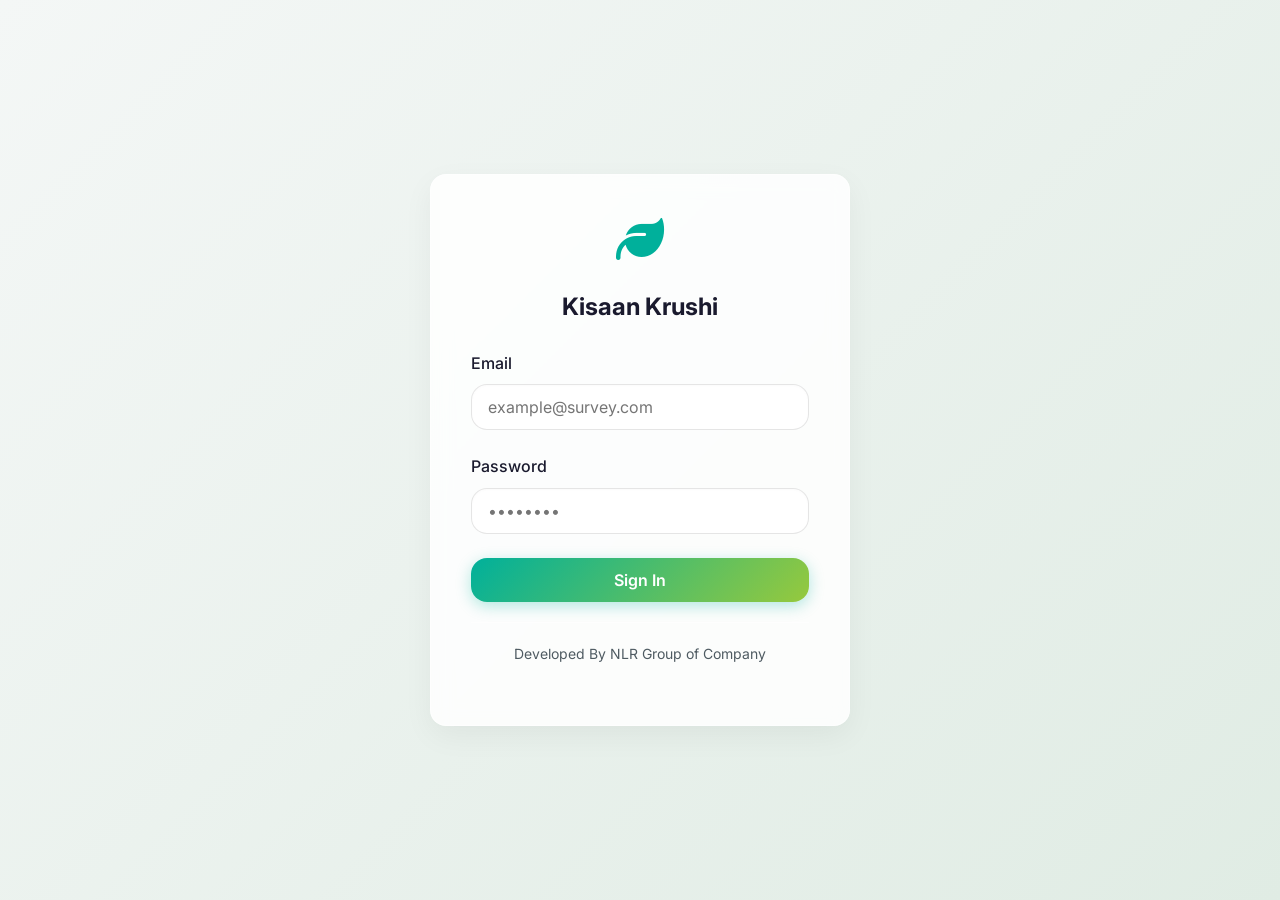
<file: index.html>
<!DOCTYPE html>
<html lang="en">
<head>
    <meta charset="UTF-8">
    <meta name="viewport" content="width=device-width, initial-scale=1.0">
    <title>Kisaan Krushi</title>
    <link rel="icon" type="image/png" href="favicon.png">
    <!-- Redirect to login page -->
    <meta http-equiv="refresh" content="0; url=login.html">
    <link rel="stylesheet" href="css/style.css">
</head>
<body>
    <div class="loader-container">
        <div class="loader"></div>
        <p>Redirecting to login...</p>
    </div>
</body>
</html>
</file>
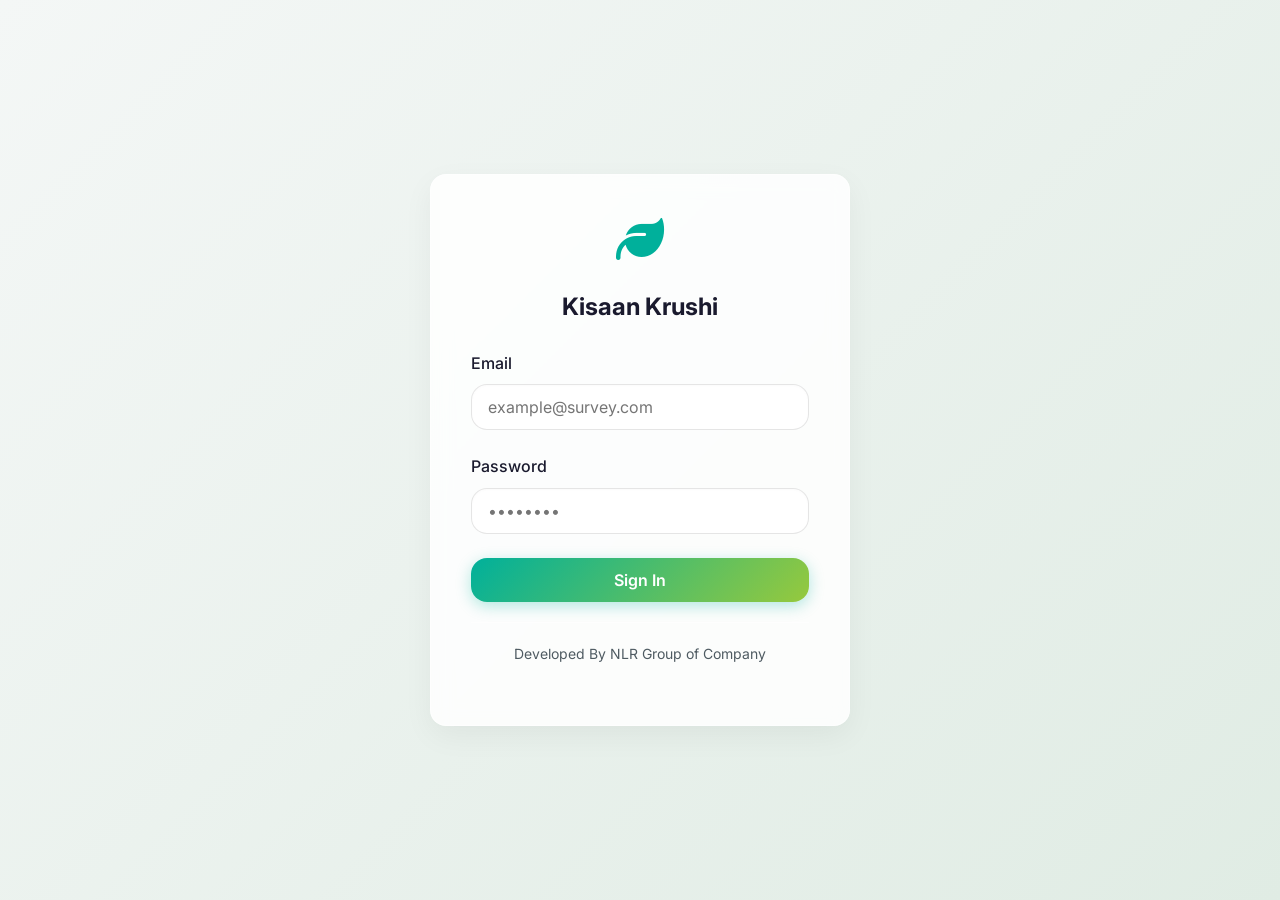
<file: login.html>
<!DOCTYPE html>
<html lang="en">
<head>
    <meta charset="UTF-8">
    <meta name="viewport" content="width=device-width, initial-scale=1.0">
    <title>Login - Kisaan Krushi</title>
    <link rel="icon" type="image/png" href="favicon.png">
    <!-- FontAwesome for icons -->
    <link rel="stylesheet" href="https://cdnjs.cloudflare.com/ajax/libs/font-awesome/6.4.0/css/all.min.css">
    <!-- Google Fonts -->
    <link href="https://fonts.googleapis.com/css2?family=Inter:wght@400;500;600;700&display=swap" rel="stylesheet">
    <link rel="stylesheet" href="css/style.css">
</head>
<body>
    <div class="auth-wrapper">
        <div class="auth-card">
            <div class="logo-container">
                <i class="fa-solid fa-leaf"></i>
            </div>
            <h2>Kisaan Krushi</h2>
            
            <form id="login-form">
                <div class="input-group">
                    <label for="email">Email</label>
                    <input type="email" id="email" name="email" placeholder="example@survey.com" required>
                </div>
                
                <div class="input-group">
                    <label for="password">Password</label>
                    <input type="password" id="password" name="password" placeholder="••••••••" required>
                </div>
                
                <button type="submit" class="btn btn-primary" id="login-btn">
                    <span id="login-text">Sign In</span>
                    <i class="fa-solid fa-spinner fa-spin hidden" id="login-spinner"></i>
                </button>
            </form>
            
            <p id="error-message" class="mt-2 hidden" style="color: var(--error-color); font-size: 0.875rem;"></p>
            
            <div class="nlr-footer auth-footer">
                Developed By NLR Group of Company
            </div>
        </div>
    </div>

    <div id="toast-container"></div>

    <script type="module" src="js/auth.js"></script>
</body>
</html>
</file>
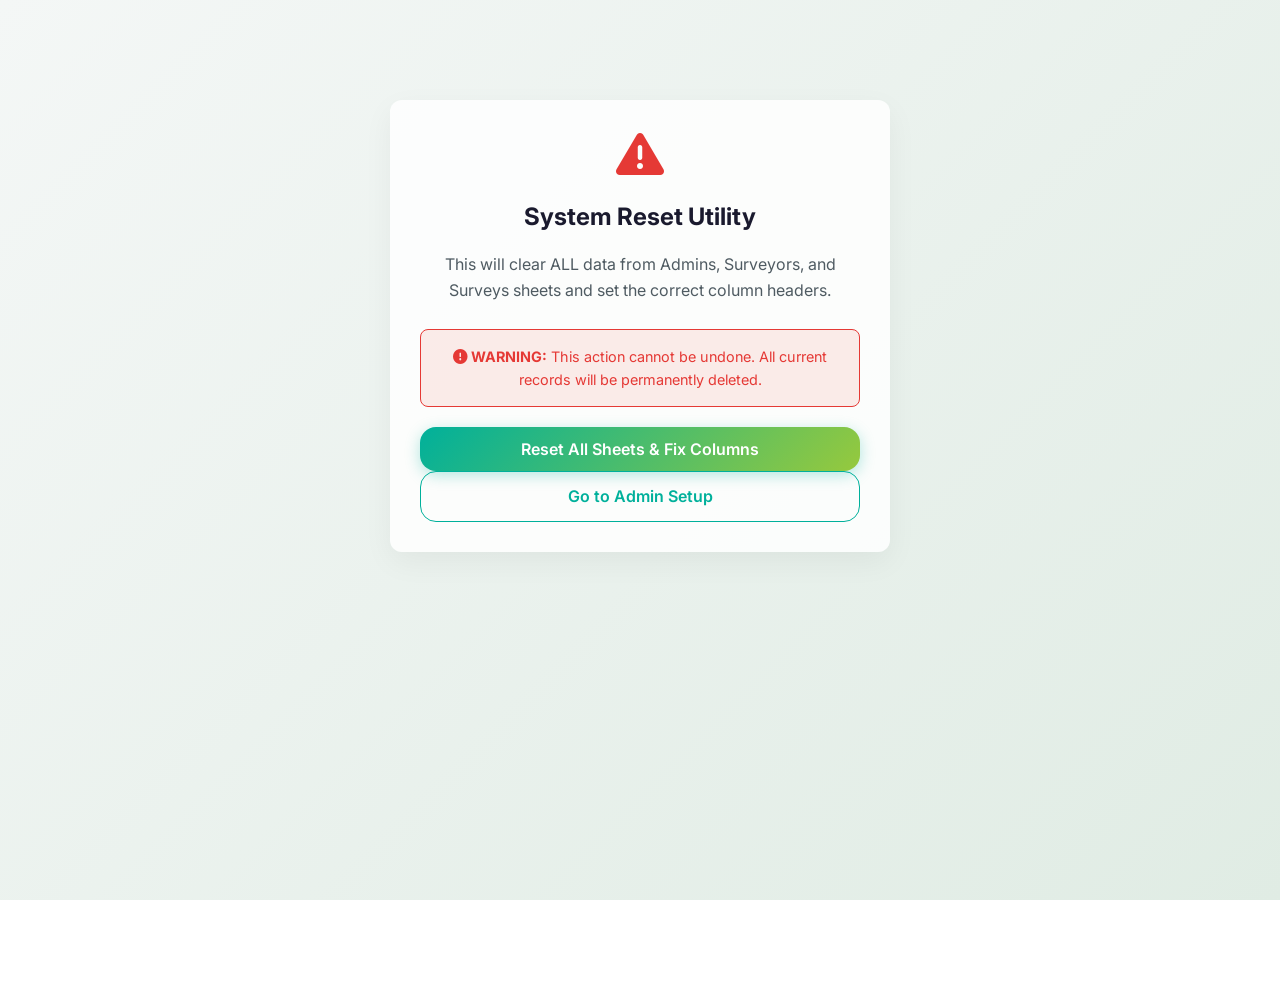
<file: reset-sheets.html>
<!DOCTYPE html>
<html lang="en">
<head>
    <meta charset="UTF-8">
    <meta name="viewport" content="width=device-width, initial-scale=1.0">
    <title>Sheet Reset Utility - Kisaan Krushi</title>
    <link rel="stylesheet" href="https://cdnjs.cloudflare.com/ajax/libs/font-awesome/6.4.0/css/all.min.css">
    <link href="https://fonts.googleapis.com/css2?family=Inter:wght@400;500;600;700&display=swap" rel="stylesheet">
    <link rel="stylesheet" href="css/style.css">
    <style>
        .reset-container {
            max-width: 500px;
            margin: 100px auto;
            padding: 30px;
            background: var(--card-bg);
            border-radius: 12px;
            box-shadow: var(--shadow);
            text-align: center;
        }
        .warning-box {
            background: rgba(231, 76, 60, 0.1);
            color: var(--error-color);
            padding: 15px;
            border-radius: 8px;
            margin-bottom: 20px;
            font-size: 0.9rem;
            border: 1px solid var(--error-color);
        }
    </style>
</head>
<body>
    <div class="reset-container">
        <i class="fa-solid fa-triangle-exclamation" style="font-size: 3rem; color: var(--error-color); margin-bottom: 20px;"></i>
        <h2>System Reset Utility</h2>
        <p style="color: var(--text-light); margin-bottom: 25px;">This will clear ALL data from Admins, Surveyors, and Surveys sheets and set the correct column headers.</p>
        
        <div class="warning-box">
            <i class="fa-solid fa-circle-exclamation"></i>
            <strong>WARNING:</strong> This action cannot be undone. All current records will be permanently deleted.
        </div>

        <button id="reset-btn" class="btn btn-primary" style="background-color: var(--error-color); border-color: var(--error-color); width: 100%;">
            <span id="reset-text">Reset All Sheets & Fix Columns</span>
            <i class="fa-solid fa-spinner fa-spin hidden" id="reset-spinner"></i>
        </button>

        <p id="status-msg" class="mt-3 hidden"></p>
        
        <div class="mt-4">
            <a href="setup-admin.html" class="btn btn-outline" style="width: 100%;">Go to Admin Setup</a>
        </div>
    </div>

    <script type="module">
        const GOOGLE_SCRIPT_URL = 'https://script.google.com/macros/s/AKfycby-aBhSAfN3-8Vk-1LAYCkhpKBHkflLofPDVS2rI8sXXeQGQu3JxgvMpJYQ2giubccYnQ/exec';

        document.getElementById('reset-btn').addEventListener('click', async () => {
            if (!confirm('Are you absolutely sure? This will delete all your current data!')) return;

            const btn = document.getElementById('reset-btn');
            const btnText = document.getElementById('reset-text');
            const spinner = document.getElementById('reset-spinner');
            const statusMsg = document.getElementById('status-msg');

            btn.disabled = true;
            btnText.classList.add('hidden');
            spinner.classList.remove('hidden');
            statusMsg.classList.add('hidden');

            try {
                const response = await fetch(GOOGLE_SCRIPT_URL, {
                    method: 'POST',
                    body: JSON.stringify({ action: 'reset_sheets' }),
                    headers: { 'Content-Type': 'text/plain;charset=utf-8' }
                });

                const result = await response.json();
                if (result.status === 'success') {
                    statusMsg.textContent = "✅ System Reset Successful! Sheets columns fixed and old data deleted.";
                    statusMsg.style.color = "var(--success-color)";
                } else {
                    throw new Error(result.message);
                }
            } catch (error) {
                statusMsg.textContent = "❌ Error: " + error.message;
                statusMsg.style.color = "var(--error-color)";
            } finally {
                statusMsg.classList.remove('hidden');
                btnText.classList.remove('hidden');
                spinner.classList.add('hidden');
            }
        });
    </script>
</body>
</html>
</file>
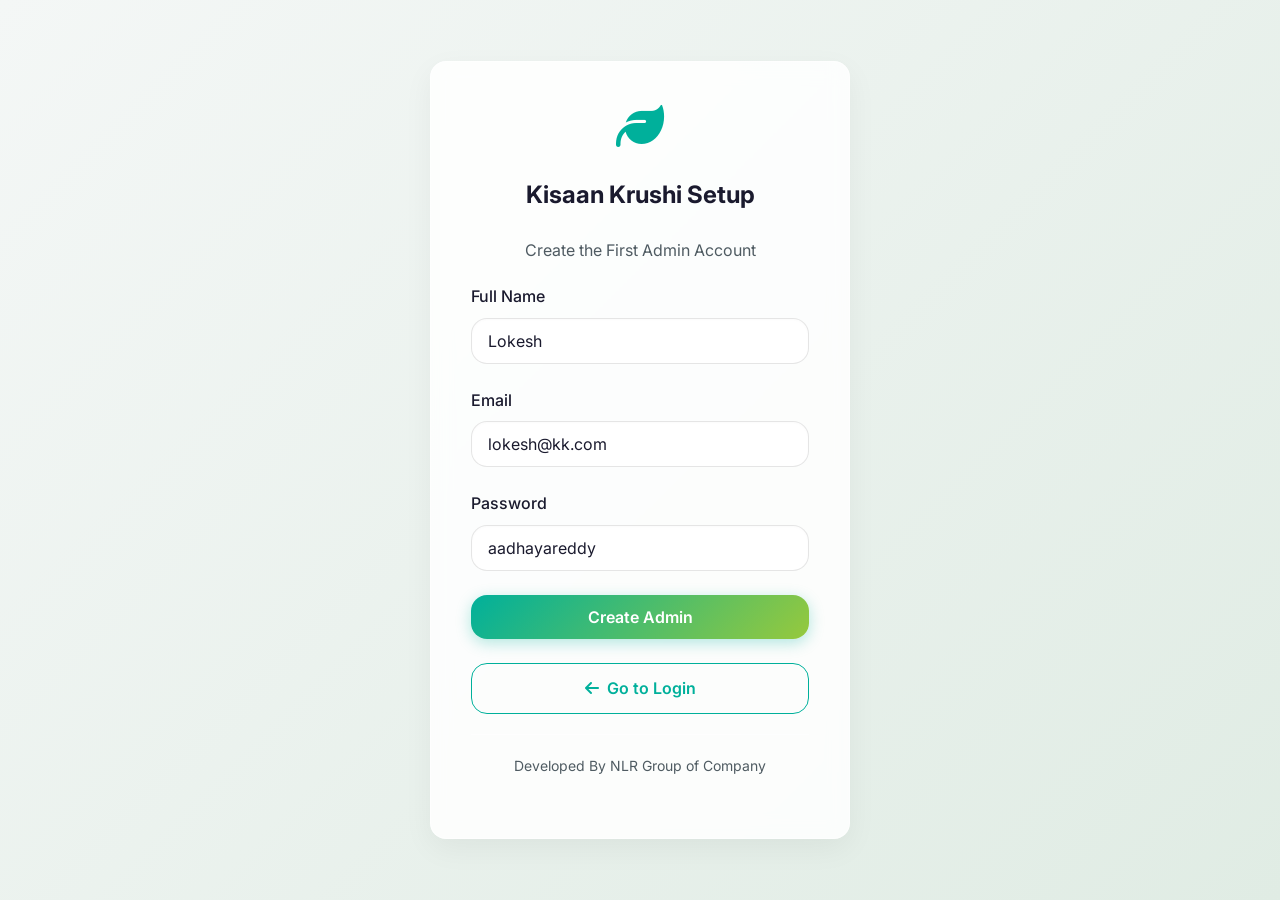
<file: setup-admin.html>
<!DOCTYPE html>
<html lang="en">
<head>
    <meta charset="UTF-8">
    <meta name="viewport" content="width=device-width, initial-scale=1.0">
    <title>Admin Setup - Kisaan Krushi</title>
    <link rel="icon" type="image/png" href="favicon.png">
    <link rel="stylesheet" href="https://cdnjs.cloudflare.com/ajax/libs/font-awesome/6.4.0/css/all.min.css">
    <link href="https://fonts.googleapis.com/css2?family=Inter:wght@400;500;600;700&display=swap" rel="stylesheet">
    <link rel="stylesheet" href="css/style.css">
</head>
<body>
    <div class="auth-wrapper">
        <div class="auth-card">
            <div class="logo-container">
                <i class="fa-solid fa-leaf"></i>
            </div>
            <h2>Kisaan Krushi Setup</h2>
            <p style="color: var(--text-light); margin-bottom: 20px;">Create the First Admin Account</p>
            
            <form id="setup-admin-form">
                <div class="input-group">
                    <label for="admin-name">Full Name</label>
                    <input type="text" id="admin-name" value="Lokesh" required>
                </div>

                <div class="input-group">
                    <label for="admin-email">Email</label>
                    <input type="email" id="admin-email" value="lokesh@kk.com" required>
                </div>
                
                <div class="input-group">
                    <label for="admin-password">Password</label>
                    <input type="text" id="admin-password" value="aadhayareddy" required minlength="6">
                </div>
                
                <button type="submit" class="btn btn-primary" id="setup-btn">
                    <span id="setup-text">Create Admin</span>
                    <i class="fa-solid fa-spinner fa-spin hidden" id="setup-spinner"></i>
                </button>
            </form>
            
            <p id="setup-message" class="mt-2 hidden" style="font-size: 0.875rem;"></p>
            
            <div class="mt-3">
                <a href="login.html" class="btn btn-outline" style="width: 100%;"><i class="fa-solid fa-arrow-left"></i> Go to Login</a>
            </div>
            <div class="nlr-footer auth-footer">
                Developed By NLR Group of Company
            </div>
        </div>
    </div>

    <div id="toast-container"></div>

    <script type="module">
        const GOOGLE_SCRIPT_URL = 'https://script.google.com/macros/s/AKfycby-aBhSAfN3-8Vk-1LAYCkhpKBHkflLofPDVS2rI8sXXeQGQu3JxgvMpJYQ2giubccYnQ/exec';

        async function hashPassword(password) {
            const msgBuffer = new TextEncoder().encode(password);
            const hashBuffer = await crypto.subtle.digest('SHA-256', msgBuffer);
            const hashArray = Array.from(new Uint8Array(hashBuffer));
            return hashArray.map(b => b.toString(16).padStart(2, '0')).join('');
        }

        document.getElementById('setup-admin-form').addEventListener('submit', async (e) => {
            e.preventDefault();
            
            const name = document.getElementById('admin-name').value.trim();
            const email = document.getElementById('admin-email').value.trim();
            const password = document.getElementById('admin-password').value;
            
            const btnText = document.getElementById('setup-text');
            const spinner = document.getElementById('setup-spinner');
            const msg = document.getElementById('setup-message');
            
            msg.classList.add('hidden');
            btnText.classList.add('hidden');
            spinner.classList.remove('hidden');
            
            try {
                const hashedPassword = await hashPassword(password);
                const adminID = `ADM_${Date.now()}`;
                const isAdminCEO = email.toLowerCase() === 'nlr@kk.com' || email.toLowerCase() === 'admin@kk.com';

                const payload = {
                    action: 'create_user',
                    sheetName: 'Admins',
                    rowData: [
                        adminID,
                        name,
                        email,
                        hashedPassword,
                        isAdminCEO ? 'ceo' : 'admin',
                        true,
                        new Date().toISOString()
                    ]
                };

                const response = await fetch(GOOGLE_SCRIPT_URL, {
                    method: 'POST',
                    body: JSON.stringify(payload),
                    headers: { 'Content-Type': 'text/plain;charset=utf-8' }
                });

                const result = await response.json();
                
                if (result.status === 'success') {
                    msg.textContent = "Admin account created in Google Sheets successfully! You can now login.";
                    msg.style.color = "var(--success-color)";
                } else {
                    throw new Error(result.message || "Failed to save to Google Sheets.");
                }
                msg.classList.remove('hidden');
                
            } catch (error) {
                msg.textContent = error.message;
                msg.style.color = "var(--error-color)";
                msg.classList.remove('hidden');
            } finally {
                btnText.classList.remove('hidden');
                spinner.classList.add('hidden');
            }
        });
    </script>
</body>
</html>
</file>
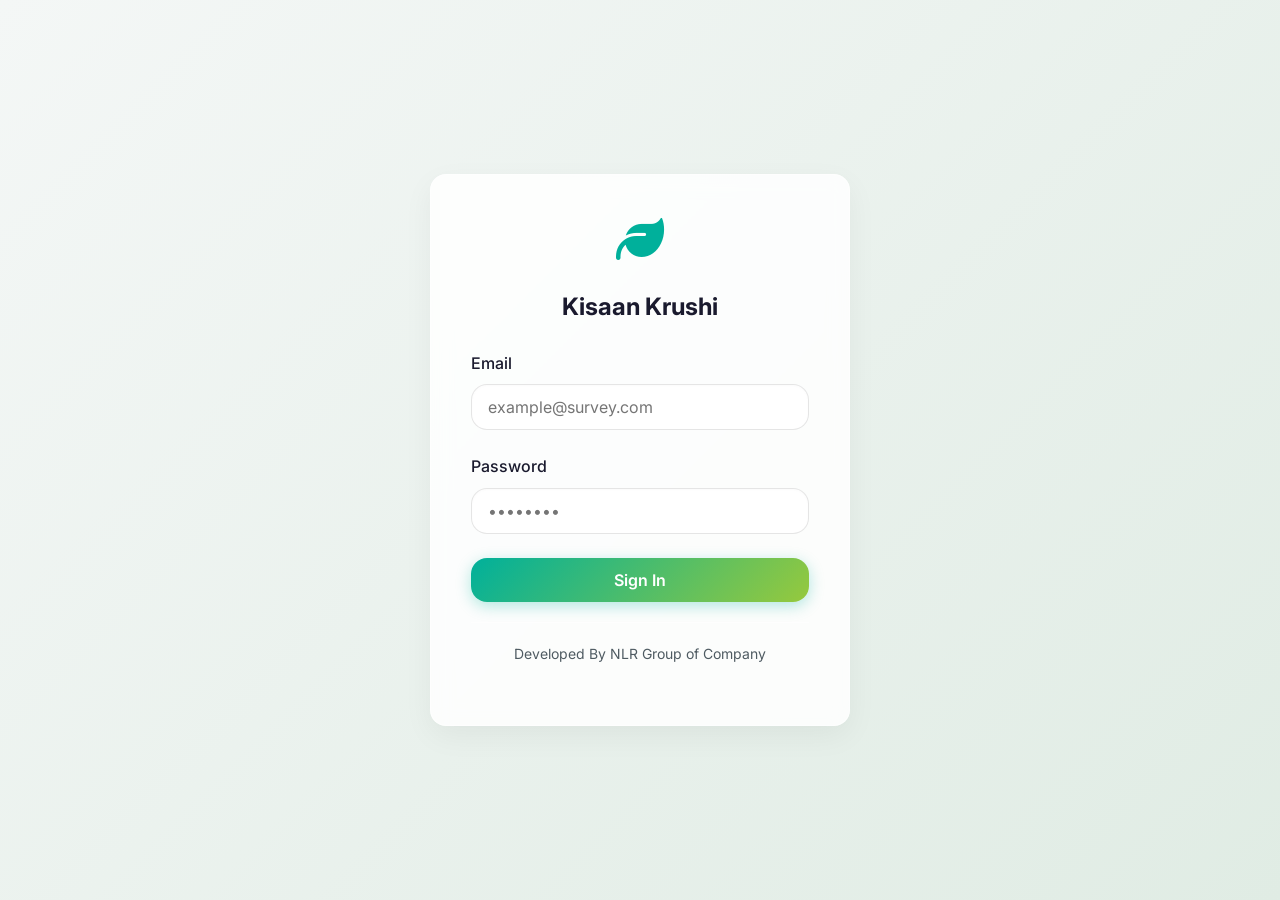
<file: survey-form.html>
<!DOCTYPE html>
<html lang="en">
<head>
    <meta charset="UTF-8">
    <meta name="viewport" content="width=device-width, initial-scale=1.0">
    <title>New Survey - Kisaan Krushi</title>
    <link rel="icon" type="image/png" href="favicon.png">
    <link rel="stylesheet" href="https://cdnjs.cloudflare.com/ajax/libs/font-awesome/6.4.0/css/all.min.css">
    <link href="https://fonts.googleapis.com/css2?family=Inter:wght@400;500;600;700&display=swap" rel="stylesheet">
    <link rel="stylesheet" href="css/style.css">
</head>
<body>
    <div class="container" style="padding: 30px 15px;">
        <div class="survey-card card">
            <div class="header">
                <div style="flex: 1; min-width: 0;">
                    <h1 style="font-size: 1.8rem; margin-bottom: 5px; color: var(--text-color);"><i class="fa-solid fa-leaf" style="color: var(--primary-color);"></i> Kisaan Krushi Survey</h1>
                    <p style="color: var(--text-light); margin: 0;">Fill in all required details</p>
                </div>
                <a href="surveyor-dashboard.html" class="btn btn-outline"><i class="fa-solid fa-arrow-left"></i> Back to Dashboard</a>
            </div>

            <form id="survey-form">
                <!-- Basic Info -->
                <h3 class="mb-2" style="border-bottom: 1px solid var(--border-color); padding-bottom: 10px;">Basic Information</h3>
                <div class="form-row">
                    <div class="input-group">
                        <label for="farmer-name">Farmer Name *</label>
                        <input type="text" id="farmer-name" required>
                    </div>
                    <div class="input-group">
                        <label for="phone">Phone Number *</label>
                        <input type="tel" id="phone" pattern="[0-9]{10}" placeholder="10 digit number" required>
                    </div>
                </div>

                <!-- Location Info -->
                <h3 class="mt-3 mb-2" style="border-bottom: 1px solid var(--border-color); padding-bottom: 10px;">Location Details</h3>
                <div class="form-row">
                    <div class="input-group">
                        <label for="state">State *</label>
                        <select id="state" required>
                            <option value="">Select State</option>
                            <option value="Andhra Pradesh">Andhra Pradesh</option>
                            <option value="Telangana">Telangana</option>
                            <!-- add more as needed -->
                        </select>
                    </div>
                    <div class="input-group">
                        <label for="district">District *</label>
                        <input type="text" id="district" required>
                    </div>
                </div>
                <div class="form-row">
                    <div class="input-group">
                        <label for="mandal">Mandal/Block *</label>
                        <input type="text" id="mandal" required>
                    </div>
                    <div class="input-group">
                        <label for="village">Village *</label>
                        <input type="text" id="village" required>
                    </div>
                </div>

                <div class="input-group mt-2">
                    <label>GPS Location *</label>
                    <div style="display: flex; gap: 10px; align-items: center;">
                        <button type="button" class="btn btn-secondary" id="get-location-btn"><i class="fa-solid fa-location-dot"></i> Get Current Location</button>
                        <span id="location-status" style="font-size: 0.875rem; color: var(--text-light);">Not captured</span>
                    </div>
                    <!-- Hidden inputs to store coordinates -->
                    <input type="hidden" id="latitude" required>
                    <input type="hidden" id="longitude" required>
                </div>

                <!-- Farming Details -->
                <h3 class="mt-3 mb-2" style="border-bottom: 1px solid var(--border-color); padding-bottom: 10px;">Agriculture Details</h3>
                <div class="form-row">
                    <div class="input-group">
                        <label for="crop">Crop Cultivated *</label>
                        <select id="crop" required>
                            <option value="">Select Crop</option>
                            <option value="Paddy">Paddy / Rice</option>
                            <option value="Cotton">Cotton</option>
                            <option value="Maize">Maize</option>
                            <option value="Groundnut">Groundnut</option>
                            <option value="Chilli">Chilli</option>
                            <option value="Sugarcane">Sugarcane</option>
                            <option value="Other">Other</option>
                        </select>
                    </div>
                    <div class="input-group">
                        <label for="land-size">Land Size (Acres) *</label>
                        <input type="number" step="0.1" min="0.1" id="land-size" required>
                    </div>
                </div>

                <div class="input-group mt-2">
                    <label for="suggestion">Farmer's Suggestion / Feedback</label>
                    <textarea id="suggestion" rows="4"></textarea>
                </div>

                <!-- Media Capture -->
                <h3 class="mt-3 mb-2" style="border-bottom: 1px solid var(--border-color); padding-bottom: 10px;">Media Uploads</h3>
                
                <div class="media-capture">
                    <label style="display:block; margin-bottom: 10px; font-weight: 500;">Photo with Farmer *</label>
                    <input type="file" id="photo-input" accept="image/*" capture="environment" style="display: none;" required>
                    <button type="button" class="btn btn-outline" id="trigger-photo-btn"><i class="fa-solid fa-camera"></i> Capture Photo</button>
                    <div class="mt-2 text-center">
                        <img id="photo-preview" class="media-preview hidden" src="" alt="Captured Photo">
                    </div>
                </div>

                <div class="media-capture">
                    <label style="display:block; margin-bottom: 10px; font-weight: 500;">Audio Suggestion Recording</label>
                    <div style="display: flex; gap: 10px; justify-content: center;">
                        <button type="button" class="btn btn-outline" id="start-record-btn" style="color: var(--error-color); border-color: var(--error-color);"><i class="fa-solid fa-microphone"></i> Start Recording</button>
                        <button type="button" class="btn btn-secondary hidden" id="stop-record-btn"><i class="fa-solid fa-stop"></i> Stop</button>
                    </div>
                    <div class="mt-2 hidden" id="audio-playback-container">
                        <audio id="audio-preview" controls class="mt-1"></audio>
                        <p style="font-size: 0.8rem; color: var(--success-color);">Audio recorded successfully.</p>
                    </div>
                </div>

                <div style="margin-top: 40px; border-top: 1px solid var(--border-color); padding-top: 20px;">
                    <button type="submit" class="btn btn-primary" id="submit-survey-btn" style="width: 100%; font-size: 1.125rem; padding: 16px;">
                        <span id="submit-text">Submit Survey</span>
                        <i class="fa-solid fa-spinner fa-spin hidden" id="submit-spinner"></i>
                    </button>
                </div>
            </form>
            
            <div class="nlr-footer mt-3">
                Developed By NLR Group of Company
            </div>
        </div>
    </div>

    <div id="toast-container"></div>

    <script type="module" src="js/firebase-config.js"></script>
    <script type="module" src="js/auth.js"></script>
    <script type="module" src="js/survey.js"></script>
</body>
</html>
</file>
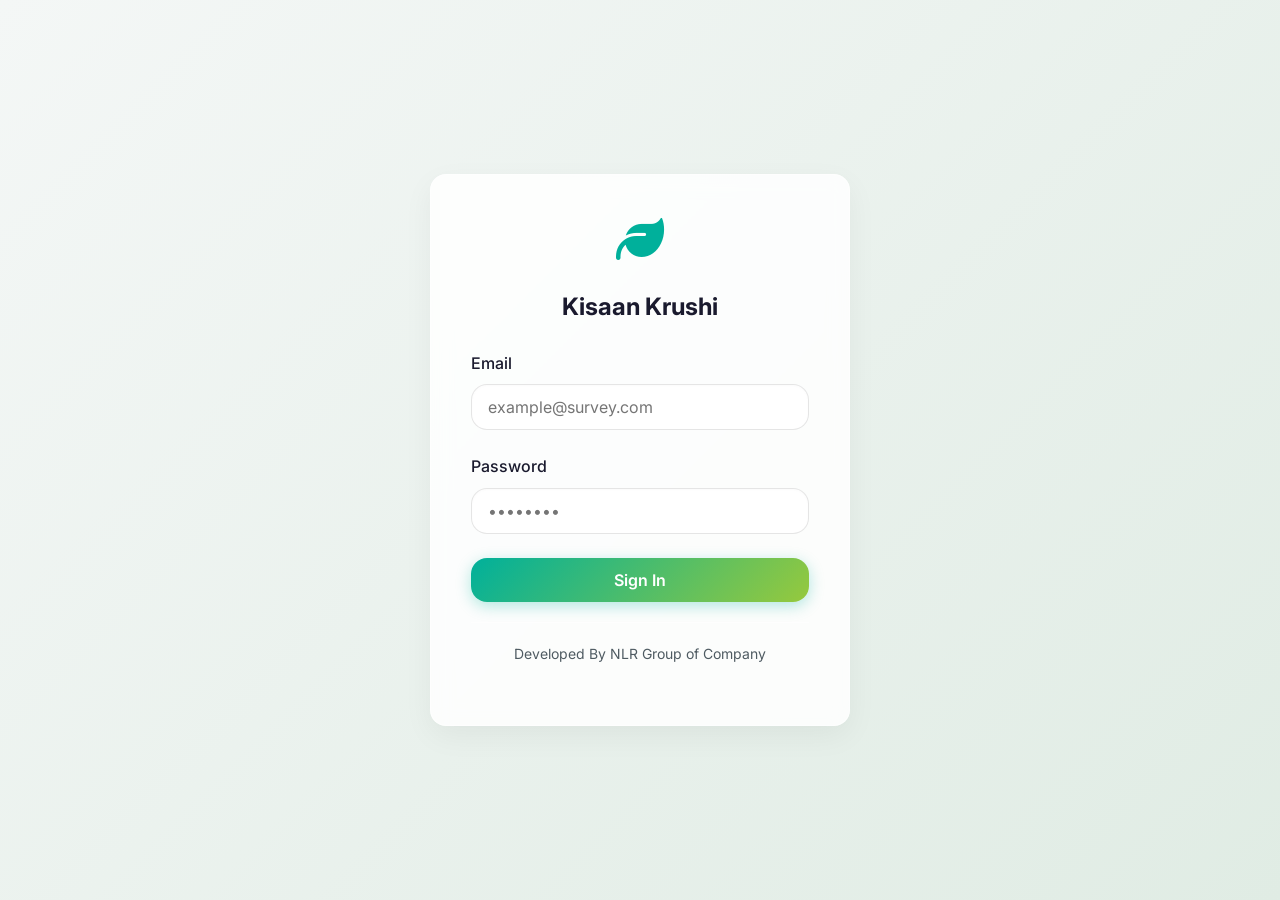
<file: surveyor-dashboard.html>
<!DOCTYPE html>
<html lang="en">
<head>
    <meta charset="UTF-8">
    <meta name="viewport" content="width=device-width, initial-scale=1.0">
    <title>Surveyor Dashboard - Kisaan Krushi</title>
    <link rel="icon" type="image/png" href="favicon.png">
    <link rel="stylesheet" href="https://cdnjs.cloudflare.com/ajax/libs/font-awesome/6.4.0/css/all.min.css">
    <link href="https://fonts.googleapis.com/css2?family=Inter:wght@400;500;600;700&display=swap" rel="stylesheet">
    <link rel="stylesheet" href="css/style.css">
</head>
<body>
    <div class="dashboard-layout">
        <!-- Sidebar -->
        <aside class="sidebar" id="sidebar">
            <div class="sidebar-brand">
                <i class="fa-solid fa-leaf"></i>
                Kisaan Krushi
            </div>
            <ul class="sidebar-nav">
                <li><a href="#" class="active"><i class="fa-solid fa-clipboard-list"></i> My Surveys</a></li>
            </ul>
            <div class="sidebar-footer">
                <ul>
                    <li><a href="#" id="logout-btn" class="text-danger"><i class="fa-solid fa-sign-out-alt"></i> Logout</a></li>
                </ul>
            </div>
        </aside>

        <!-- Main Content -->
        <main class="main-content">
            <header class="header">
                <div style="display: flex; align-items: center; gap: 15px;">
                    <button class="mobile-toggle-btn" id="mobile-toggle-btn">
                        <i class="fa-solid fa-bars"></i>
                    </button>
                    <div>
                        <h1 id="page-title">My Surveys</h1>
                        <p style="color: var(--text-light)" id="date-display">Surveyor Dashboard</p>
                    </div>
                </div>
                <div class="header-actions">
                    <button class="btn btn-outline" id="theme-toggle"><i class="fa-solid fa-moon"></i></button>
                    <div class="user-info">
                        <div class="avatar" id="surveyor-avatar">S</div>
                        <span style="font-weight: 500;" id="surveyor-name">Loading...</span>
                    </div>
                </div>
            </header>

            <div class="stats-grid">
                <div class="stat-card">
                    <div class="stat-icon"><i class="fa-solid fa-clipboard-check"></i></div>
                    <div class="stat-details">
                        <h3 id="my-total-surveys">0</h3>
                        <p>Total Surveys Submitted</p>
                    </div>
                </div>
                <div class="stat-card" style="cursor: pointer;" onclick="window.location.href='survey-form.html'">
                    <div class="stat-icon" style="color: white; background-color: var(--primary-color);"><i class="fa-solid fa-plus"></i></div>
                    <div class="stat-details">
                        <h3 style="color: var(--primary-color);">Create New</h3>
                        <p>Start a new Farmer Survey</p>
                    </div>
                </div>
                <div class="stat-card">
                    <div class="stat-icon" style="color: #f57f17; background-color: rgba(251,192,45,0.1);"><i class="fa-solid fa-wifi"></i></div>
                    <div class="stat-details">
                        <h3 id="pending-sync">0</h3>
                        <p>Offline Records Pending Sync</p>
                    </div>
                </div>
            </div>

            <div class="table-card">
                <div class="table-header">
                    <h2 style="margin: 0; font-size: 1.25rem;">Recent Submissions</h2>
                    <button class="btn btn-outline" id="sync-btn"><i class="fa-solid fa-rotate-right"></i> Sync Data</button>
                </div>
                
                <div style="overflow-x: auto;">
                    <table id="my-surveys-table">
                        <thead>
                            <tr>
                                <th>Date</th>
                                <th>Farmer Name</th>
                                <th>Village/Mandal</th>
                                <th>Crop</th>
                                <th>Status</th>
                                <th>Actions</th>
                            </tr>
                        </thead>
                        <tbody>
                            <!-- Populated dynamically by JS -->
                        </tbody>
                    </table>
                </div>
            </div>

            <div class="nlr-footer">
                Developed By NLR Group of Company
            </div>
        </main>
    </div>

    <!-- Survey Details Modal -->
    <div class="modal-overlay" id="survey-details-modal">
        <div class="modal" style="max-width: 800px;">
            <div class="modal-header">
                <h3>Survey Details</h3>
                <button class="modal-close" id="close-survey-modal">&times;</button>
            </div>
            <div class="modal-body" id="survey-details-content">
                <!-- Content injected dynamically -->
            </div>
        </div>
    </div>

    <div id="toast-container"></div>

    <script type="module" src="js/firebase-config.js"></script>
    <script type="module" src="js/auth.js"></script>
    <script type="module" src="js/surveyor.js"></script>
    <script>
        // Set offline sync status
        function updateOfflineStatus() {
            const pending = JSON.parse(localStorage.getItem('offlineSurveys') || '[]');
            document.getElementById('pending-sync').innerText = pending.length;
        }
        updateOfflineStatus();
        window.addEventListener('storage', updateOfflineStatus);
        
        // Mobile Sidebar Toggle
        const mobileToggleBtn = document.getElementById('mobile-toggle-btn');
        const sidebar = document.getElementById('sidebar');
        
        if (mobileToggleBtn && sidebar) {
            mobileToggleBtn.addEventListener('click', () => {
                sidebar.classList.toggle('open');
            });

            // Close sidebar when clicking outside on mobile
            document.addEventListener('click', (e) => {
                if (window.innerWidth <= 768) {
                    if (!sidebar.contains(e.target) && !mobileToggleBtn.contains(e.target) && sidebar.classList.contains('open')) {
                        sidebar.classList.remove('open');
                    }
                }
            });
        }
    </script>
</body>
</html>
</file>
<file: css/style.css>
:root {
    --primary-color: #00b09b; /* Vibrant teal */
    --primary-light: #96c93d; /* Vibrant lime */
    --primary-dark: #00897b;
    --secondary-color: #f5b041;
    --text-color: #1a1a2e;
    --text-light: #4f5b62;
    --bg-color: #f4f7f6;
    --card-bg: rgba(255, 255, 255, 0.85); /* Glass effect */
    --border-color: rgba(255, 255, 255, 0.5);
    --error-color: #e53935;
    --success-color: #43a047;
    --radius: 16px; /* Rounder corners */
    --shadow: 0 10px 30px rgba(0, 0, 0, 0.05); /* Soft glowing shadow */
    --transition: all 0.4s cubic-bezier(0.25, 0.8, 0.25, 1);
    
    /* Gradient Backgrounds */
    --gradient-bg: linear-gradient(135deg, #f4f7f6 0%, #e0ece4 100%);
    --gradient-primary: linear-gradient(135deg, #00b09b 0%, #96c93d 100%);
}

/* Dark Mode Variables */
[data-theme="dark"] {
    --primary-color: #00e676;
    --primary-light: #69f0ae;
    --primary-dark: #00c853;
    --text-color: #f5f5f5;
    --text-light: #b0bec5;
    --bg-color: #121212;
    --card-bg: rgba(30, 30, 30, 0.8);
    --border-color: rgba(255, 255, 255, 0.1);
    --gradient-bg: linear-gradient(135deg, #121212 0%, #1e272e 100%);
    --gradient-primary: linear-gradient(135deg, #00c853 0%, #64dd17 100%);
}

* {
    margin: 0;
    padding: 0;
    box-sizing: border-box;
    font-family: 'Inter', 'Segoe UI', Roboto, Helvetica, Arial, sans-serif;
}

body {
    background: var(--gradient-bg);
    background-attachment: fixed;
    color: var(--text-color);
    transition: var(--transition);
    line-height: 1.6;
    min-height: 100vh;
}

h1, h2, h3, h4, h5, h6 {
    color: var(--text-color);
    margin-bottom: 1rem;
}

button {
    cursor: pointer;
    border: none;
    outline: none;
    font-family: inherit;
    transition: var(--transition);
}

a {
    text-decoration: none;
    color: var(--primary-color);
}

/* Layouts */
.container {
    max-width: 1200px;
    margin: 0 auto;
    padding: 0 20px;
}

/* Auth Pages */
.auth-wrapper {
    display: flex;
    justify-content: center;
    align-items: center;
    min-height: 100vh;
    padding: 20px;
}

.auth-card {
    background: var(--card-bg);
    backdrop-filter: blur(10px);
    -webkit-backdrop-filter: blur(10px);
    border: 1px solid var(--border-color);
    padding: 40px;
    border-radius: var(--radius);
    box-shadow: var(--shadow);
    width: 100%;
    max-width: 420px;
    text-align: center;
}

.auth-card .logo-container {
    margin-bottom: 24px;
}

.auth-card .logo-container i {
    font-size: 3rem;
    color: var(--primary-color);
}

.auth-card h2 {
    margin-bottom: 24px;
    color: var(--text-color);
}

.auth-card .btn {
    width: 100%;
}

.input-group {
    margin-bottom: 20px;
    text-align: left;
}

.input-group label {
    display: block;
    margin-bottom: 8px;
    font-weight: 500;
    color: var(--text-color);
}

.input-group input, .input-group select, .input-group textarea {
    width: 100%;
    padding: 12px 16px;
    border: 1px solid rgba(0, 0, 0, 0.1);
    border-radius: var(--radius);
    background-color: rgba(255, 255, 255, 0.9);
    color: var(--text-color);
    font-size: 1rem;
    transition: var(--transition);
    box-shadow: inset 0 1px 3px rgba(0,0,0,0.02);
}

[data-theme="dark"] .input-group input, 
[data-theme="dark"] .input-group select, 
[data-theme="dark"] .input-group textarea {
    border-color: rgba(255, 255, 255, 0.1);
    background-color: rgba(0, 0, 0, 0.2);
    color: var(--text-color);
}

.input-group input:focus, .input-group select:focus, .input-group textarea:focus {
    border-color: var(--primary-color);
    box-shadow: 0 0 0 3px rgba(0, 176, 155, 0.2);
    outline: none;
}

.btn {
    display: inline-flex;
    align-items: center;
    justify-content: center;
    gap: 8px;
    padding: 12px 24px;
    border-radius: var(--radius);
    font-weight: 600;
    font-size: 1rem;
    text-align: center;
    cursor: pointer;
    transition: var(--transition);
}

.btn-primary {
    background: var(--gradient-primary);
    color: white;
    border: none;
    box-shadow: 0 4px 15px rgba(0, 176, 155, 0.3);
}

.btn-primary:hover {
    background-color: var(--primary-dark);
}

.btn-secondary {
    background-color: var(--secondary-color);
    color: var(--text-color);
}

.btn-secondary:hover {
    filter: brightness(0.9);
}

.btn-danger {
    background-color: var(--error-color);
    color: white;
}

.btn-danger:hover {
    filter: brightness(0.9);
}

.btn-outline {
    background-color: transparent;
    border: 1px solid var(--primary-color);
    color: var(--primary-color);
}

.btn-outline:hover {
    background-color: var(--primary-color);
    color: white;
}

/* Dashboard Layout */
.dashboard-layout {
    display: flex;
    min-height: 100vh;
}

.sidebar {
    width: 250px;
    background: var(--card-bg);
    backdrop-filter: blur(10px);
    border-right: 1px solid var(--border-color);
    padding: 20px 0;
    display: flex;
    flex-direction: column;
    position: fixed;
    height: 100vh;
    z-index: 100;
    transition: var(--transition);
    box-shadow: 5px 0 15px rgba(0,0,0,0.02);
}

.sidebar-brand {
    padding: 0 20px 20px;
    border-bottom: 1px solid var(--border-color);
    display: flex;
    align-items: center;
    gap: 12px;
    font-size: 1.25rem;
    font-weight: 700;
    color: var(--primary-color);
}

.sidebar-nav {
    flex: 1;
    padding: 20px 0;
    list-style: none;
}

.sidebar-nav li {
    margin-bottom: 8px;
}

.sidebar-nav a {
    display: flex;
    align-items: center;
    gap: 12px;
    padding: 12px 20px;
    color: var(--text-color);
    font-weight: 500;
    transition: var(--transition);
}

.sidebar-nav a:hover, .sidebar-nav a.active {
    background-color: rgba(46, 125, 50, 0.1);
    color: var(--primary-color);
    border-right: 4px solid var(--primary-color);
}

.sidebar-footer {
    padding: 20px;
    border-top: 1px solid var(--border-color);
}

.main-content {
    flex: 1;
    margin-left: 250px;
    padding: 24px 40px;
    width: calc(100% - 250px);
    transition: var(--transition);
}

.header {
    display: flex;
    justify-content: space-between;
    align-items: center;
    margin-bottom: 30px;
    padding-bottom: 20px;
    border-bottom: 1px solid var(--border-color);
}

.mobile-toggle-btn {
    display: none;
    background: none;
    border: none;
    font-size: 1.5rem;
    color: var(--text-color);
    cursor: pointer;
}

.header-actions {
    display: flex;
    align-items: center;
    gap: 20px;
}

.user-info {
    display: flex;
    align-items: center;
    gap: 12px;
}

.avatar {
    width: 40px;
    height: 40px;
    border-radius: 50%;
    background-color: var(--primary-color);
    color: white;
    display: flex;
    align-items: center;
    justify-content: center;
    font-weight: bold;
}

/* Cards */
.card {
    background: var(--card-bg);
    backdrop-filter: blur(10px);
    border: 1px solid var(--border-color);
}

.stats-grid {
    display: grid;
    grid-template-columns: repeat(auto-fit, minmax(240px, 1fr));
    gap: 24px;
    margin-bottom: 30px;
}

.stat-card {
    background: var(--card-bg);
    backdrop-filter: blur(10px);
    border: 1px solid var(--border-color);
    padding: 24px;
    border-radius: var(--radius);
    box-shadow: var(--shadow);
    display: flex;
    align-items: center;
    gap: 20px;
    transition: transform 0.3s ease, box-shadow 0.3s ease;
}

.stat-card:hover {
    transform: translateY(-5px);
    box-shadow: 0 15px 35px rgba(0,0,0,0.1);
}

.stat-icon {
    width: 60px;
    height: 60px;
    border-radius: 50%;
    background: var(--gradient-primary);
    color: white;
    display: flex;
    align-items: center;
    justify-content: center;
    font-size: 1.5rem;
    box-shadow: 0 4px 10px rgba(0,176,155,0.3);
}

.stat-details h3 {
    margin: 0;
    font-size: 2rem;
    color: var(--text-color);
}

.stat-details p {
    margin: 0;
    color: var(--text-light);
    font-size: 0.875rem;
}

/* Charts Area */
.charts-grid {
    display: grid;
    grid-template-columns: repeat(auto-fit, minmax(400px, 1fr));
    gap: 24px;
    margin-bottom: 30px;
}

.chart-card {
    background: var(--card-bg);
    backdrop-filter: blur(10px);
    border: 1px solid var(--border-color);
    padding: 24px;
    border-radius: var(--radius);
    box-shadow: var(--shadow);
}

.chart-card h3 {
    margin-bottom: 20px;
    font-size: 1.125rem;
    color: var(--text-color);
    border-bottom: 1px solid var(--border-color);
    padding-bottom: 10px;
}

/* Tables */
.table-card {
    background: var(--card-bg);
    backdrop-filter: blur(10px);
    border: 1px solid var(--border-color);
    padding: 24px;
    border-radius: var(--radius);
    box-shadow: var(--shadow);
    margin-bottom: 30px;
    overflow-x: auto;
}

.table-header {
    display: flex;
    justify-content: space-between;
    align-items: center;
    margin-bottom: 20px;
}

.table-filters {
    display: flex;
    gap: 12px;
}

.table-filters input, .table-filters select {
    padding: 8px 12px;
    border: 1px solid var(--border-color);
    border-radius: var(--radius);
    background-color: var(--bg-color);
    color: var(--text-color);
}

table {
    width: 100%;
    border-collapse: collapse;
}

th, td {
    padding: 12px 16px;
    text-align: left;
    border-bottom: 1px solid var(--border-color);
}

th {
    font-weight: 600;
    color: var(--text-light);
    background-color: rgba(0, 0, 0, 0.02);
}

tr:hover {
    background-color: rgba(0, 0, 0, 0.01);
}

[data-theme="dark"] tr:hover {
    background-color: rgba(255, 255, 255, 0.05);
}

/* Badges */
.badge {
    padding: 4px 8px;
    border-radius: 12px;
    font-size: 0.75rem;
    font-weight: 600;
}

.badge-success { background-color: rgba(56, 142, 60, 0.1); color: var(--success-color); }
.badge-warning { background-color: rgba(251, 192, 45, 0.1); color: #f57f17; }

/* Modals */
.modal-overlay {
    position: fixed;
    top: 0; left: 0; right: 0; bottom: 0;
    background-color: rgba(0, 0, 0, 0.5);
    display: flex;
    align-items: center;
    justify-content: center;
    z-index: 1000;
    visibility: hidden;
    opacity: 0;
    transition: var(--transition);
}

.modal-overlay.active {
    visibility: visible;
    opacity: 1;
}

.modal {
    background: var(--card-bg);
    backdrop-filter: blur(15px);
    border: 1px solid var(--border-color);
    border-radius: var(--radius);
    width: 100%;
    max-width: 550px;
    box-shadow: 0 20px 40px rgba(0,0,0,0.2);
    transform: translateY(30px) scale(0.95);
    opacity: 0;
    transition: all 0.4s cubic-bezier(0.25, 0.8, 0.25, 1);
    max-height: 90vh;
    overflow-y: auto;
}

.modal-overlay.active .modal {
    transform: translateY(0) scale(1);
    opacity: 1;
}

.modal-header {
    padding: 20px 24px;
    border-bottom: 1px solid var(--border-color);
    display: flex;
    justify-content: space-between;
    align-items: center;
}

.modal-close {
    background: none;
    border: none;
    font-size: 1.5rem;
    cursor: pointer;
    color: var(--text-light);
}

.modal-body {
    padding: 24px;
}

/* Utilities */
.hidden { display: none !important; }
.text-center { text-align: center; }
.mt-1 { margin-top: 0.5rem; }
.mt-2 { margin-top: 1rem; }
.mt-3 { margin-top: 1.5rem; }
.mb-1 { margin-bottom: 0.5rem; }
.mb-2 { margin-bottom: 1rem; }
.mb-3 { margin-bottom: 1.5rem; }
.gap-2 { gap: 0.5rem; }
.flex { display: flex; }
.items-center { align-items: center; }

/* Loader */
.loader-container {
    display: flex;
    flex-direction: column;
    align-items: center;
    justify-content: center;
    min-height: 100vh;
}

.loader {
    border: 4px solid var(--border-color);
    border-top: 4px solid var(--primary-color);
    border-radius: 50%;
    width: 40px;
    height: 40px;
    animation: spin 1s linear infinite;
    margin-bottom: 16px;
}

@keyframes spin {
    0% { transform: rotate(0deg); }
    100% { transform: rotate(360deg); }
}

/* Form specific styles */
.survey-card {
    max-width: 800px;
    margin: 0 auto;
    padding: 40px;
    border-radius: var(--radius);
    box-shadow: var(--shadow);
}

.form-row {
    display: grid;
    grid-template-columns: 1fr 1fr;
    gap: 24px;
}

.input-group {
    margin-bottom: 24px;
    text-align: left;
}

.media-capture {
    border: 2px dashed var(--border-color);
    border-radius: var(--radius);
    padding: 20px;
    text-align: center;
    margin-bottom: 20px;
    background-color: var(--bg-color);
}

.media-preview {
    margin-top: 10px;
    max-width: 100%;
    max-height: 200px;
    border-radius: var(--radius);
}

/* Notification Toast */
#toast-container {
    position: fixed;
    bottom: 20px;
    right: 20px;
    z-index: 9999;
}

.toast {
    background-color: var(--card-bg);
    color: var(--text-color);
    padding: 16px 24px;
    border-radius: var(--radius);
    box-shadow: 0 4px 12px rgba(0,0,0,0.15);
    margin-top: 10px;
    display: flex;
    align-items: center;
    gap: 12px;
    transform: translateX(120%);
    transition: transform 0.3s cubic-bezier(0.175, 0.885, 0.32, 1.275);
    border-left: 4px solid var(--primary-color);
}

.toast.show {
    transform: translateX(0);
}

.toast.error {
    border-left-color: var(--error-color);
}

.toast.success {
    border-left-color: var(--success-color);
}

/* NLR Footer branding */
.nlr-footer {
    text-align: center;
    margin-top: 40px;
    padding: 20px 0;
    color: var(--text-light);
    font-size: 0.875rem;
    border-top: 1px solid var(--border-color);
    width: 100%;
}

.nlr-footer.auth-footer {
    margin-top: 20px;
    padding-top: 20px;
    border-top: 1px solid var(--border-color);
}

/* Responsiveness */
@media (max-width: 900px) {
    .charts-grid {
        grid-template-columns: 1fr;
    }
}

@media (max-width: 768px) {
    .sidebar {
        transform: translateX(-100%);
        box-shadow: 4px 0 10px rgba(0,0,0,0.1);
    }
    
    .sidebar.open {
        transform: translateX(0);
    }
    
    .main-content {
        margin-left: 0;
        width: 100%;
        padding: 20px 15px;
    }
    
    .mobile-toggle-btn {
        display: block;
    }
    
    .form-row {
        grid-template-columns: 1fr;
    }
    
    .header {
        flex-direction: column;
        align-items: flex-start;
        gap: 15px;
    }
    
    .header-actions {
        width: 100%;
        justify-content: space-between;
    }

    .table-header {
        flex-direction: column;
        align-items: flex-start;
        gap: 15px;
    }

    .table-filters {
        width: 100%;
        flex-wrap: wrap;
    }

    .table-filters input, .table-filters select {
        flex: 1;
        min-width: 120px;
    }

    .survey-card {
        padding: 24px 20px;
    }
}
</file>
